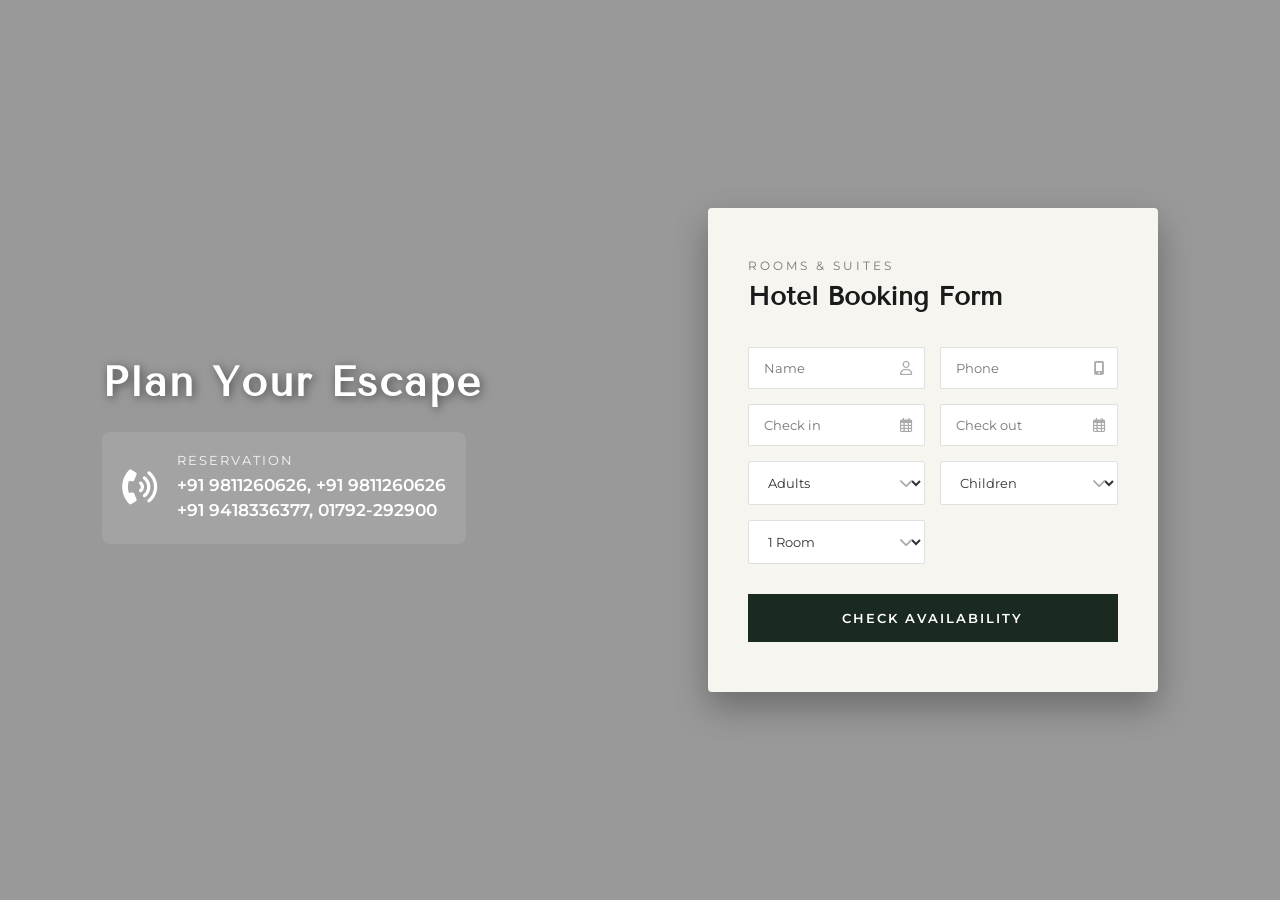
<file: facilities.html>
<!DOCTYPE html>
<html lang="en">
<head>
    <meta charset="UTF-8">
    <meta name="viewport" content="width=device-width, initial-scale=1.0">
    <title>Maple Resort Booking Section</title>
    <link href="https://fonts.googleapis.com/css2?family=Montserrat:wght@300;400;600&family=Tenor+Sans&display=swap" rel="stylesheet">
    <link rel="stylesheet" href="https://cdnjs.cloudflare.com/ajax/libs/font-awesome/6.0.0/css/all.min.css">
    
    <style>
        * { margin: 0; padding: 0; box-sizing: border-box; }

        .booking-section {
            display: flex;
            align-items: center; /* Form ko vertically center karne ke liye */
            justify-content: space-between;
            min-height: 100vh; /* Pure screen ki height */
            font-family: 'Montserrat', sans-serif;
            width: 100%;
            /* Pure screen par background image */
            background: linear-gradient(rgba(0,0,0,0.4), rgba(0,0,0,0.4)), 
                        url('https://images.unsplash.com/photo-1618773928121-c32242e63f39?q=80&w=2000&auto=format&fit=crop'); 
            background-size: cover;
            background-position: center;
            background-attachment: fixed; /* Image scroll nahi hogi */
            padding: 0 8%; /* Side margins for the whole content */
        }

        /* Left Side - Text Content */
        .booking-left {
            flex: 1;
            color: #fff;
            padding-right: 50px;
        }

        .booking-left h2 {
            font-family: 'Tenor Sans', sans-serif;
            font-size: 42px;
            margin-bottom: 25px;
            letter-spacing: 2px;
            text-shadow: 2px 2px 10px rgba(0,0,0,0.5);
        }

        .reservation-box {
            display: flex;
            align-items: center;
            gap: 20px;
            background: rgba(255, 255, 255, 0.1); /* Glass effect background */
            padding: 20px;
            border-radius: 8px;
            backdrop-filter: blur(5px);
            width: fit-content;
        }

        .res-icon {
            font-size: 35px;
            color: #fff;
        }

        .res-text span {
            display: block;
            font-size: 13px;
            text-transform: uppercase;
            letter-spacing: 2px;
            margin-bottom: 5px;
            opacity: 0.9;
        }

        .res-numbers {
            font-size: 17px;
            font-weight: 600;
            line-height: 1.5;
        }

        /* Right Side - Floating Form Box */
        .booking-right {
            width: 450px; /* Form ki fix width chota karne ke liye */
            background-color: #f6f5f0; 
            padding: 50px 40px;
            border-radius: 4px;
            box-shadow: 0 15px 35px rgba(0,0,0,0.3);
            margin-right: 20px; /* Right side se margin */
        }

        .form-header span {
            text-transform: uppercase;
            letter-spacing: 3px;
            font-size: 12px;
            color: #777;
            display: block;
            margin-bottom: 8px;
        }

        .form-header h3 {
            font-family: 'Tenor Sans', sans-serif;
            font-size: 26px;
            color: #1a1a1a;
            margin-bottom: 35px;
        }

        .booking-form {
            display: grid;
            grid-template-columns: 1fr 1fr;
            gap: 15px;
        }

        .input-group {
            position: relative;
            background: #fff;
            border: 1px solid #e0e0e0;
            border-radius: 2px;
        }

        /* Last select box (1 Room) ko full width karne ke liye */
        .input-group:nth-last-child(2) {
            grid-column: span 1; 
        }

        .input-group input, 
        .input-group select {
            width: 100%;
            padding: 12px 15px;
            border: none;
            outline: none;
            font-family: 'Montserrat', sans-serif;
            font-size: 13px;
            background: transparent;
            color: #333;
        }

        .input-group i {
            position: absolute;
            right: 12px;
            top: 50%;
            transform: translateY(-50%);
            color: #aaa;
            font-size: 14px;
            pointer-events: none;
        }

        .check-btn {
            grid-column: span 2;
            background-color: #1a2a20; 
            color: #fff;
            border: none;
            padding: 16px;
            font-family: 'Montserrat', sans-serif;
            font-size: 13px;
            font-weight: 600;
            letter-spacing: 2px;
            cursor: pointer;
            margin-top: 15px;
            transition: all 0.3s ease;
        }

        .check-btn:hover {
            background-color: #263d2e;
            transform: translateY(-2px);
        }

        /* Mobile View */
        @media (max-width: 992px) {
            .booking-section { 
                flex-direction: column; 
                padding: 60px 20px;
                justify-content: center;
            }
            .booking-left { 
                padding-right: 0; 
                margin-bottom: 40px; 
                text-align: center;
            }
            .reservation-box { margin: 0 auto; }
            .booking-right { 
                width: 100%; 
                margin-right: 0; 
                padding: 40px 25px;
            }
        }
    </style>
</head>
<body>

    <section class="booking-section">
        <div class="booking-left">
            <h2>Plan Your Escape</h2>
            
            <div class="reservation-box">
                <div class="res-icon"><i class="fa-solid fa-phone-volume"></i></div>
                <div class="res-text">
                    <span>Reservation</span>
                    <div class="res-numbers">
                        +91 9811260626, +91 9811260626<br>
                        +91 9418336377, 01792-292900
                    </div>
                </div>
            </div>
        </div>

        <div class="booking-right">
            <div class="form-header">
                <span>Rooms & Suites</span>
                <h3>Hotel Booking Form</h3>
            </div>

            <form class="booking-form">
                <div class="input-group">
                    <input type="text" placeholder="Name" required>
                    <i class="fa-regular fa-user"></i>
                </div>
                
                <div class="input-group">
                    <input type="tel" placeholder="Phone" required>
                    <i class="fa-solid fa-mobile-screen-button"></i>
                </div>

                <div class="input-group">
                    <input type="text" onfocus="(this.type='date')" onblur="(this.type='text')" placeholder="Check in">
                    <i class="fa-regular fa-calendar-days"></i>
                </div>

                <div class="input-group">
                    <input type="text" onfocus="(this.type='date')" onblur="(this.type='text')" placeholder="Check out">
                    <i class="fa-regular fa-calendar-days"></i>
                </div>

                <div class="input-group">
                    <select>
                        <option value="" disabled selected>Adults</option>
                        <option>1 Adult</option>
                        <option>2 Adults</option>
                        <option>3 Adults</option>
                    </select>
                    <i class="fa-solid fa-chevron-down"></i>
                </div>

                <div class="input-group">
                    <select>
                        <option value="" disabled selected>Children</option>
                        <option>None</option>
                        <option>1 Child</option>
                        <option>2 Children</option>
                    </select>
                    <i class="fa-solid fa-chevron-down"></i>
                </div>

                <div class="input-group">
                    <select>
                        <option>1 Room</option>
                        <option>2 Rooms</option>
                        <option>3 Rooms</option>
                    </select>
                    <i class="fa-solid fa-chevron-down"></i>
                </div>

                <button type="submit" class="check-btn">CHECK AVAILABILITY</button>
            </form>
        </div>
    </section>

</body>
</html>
</file>
